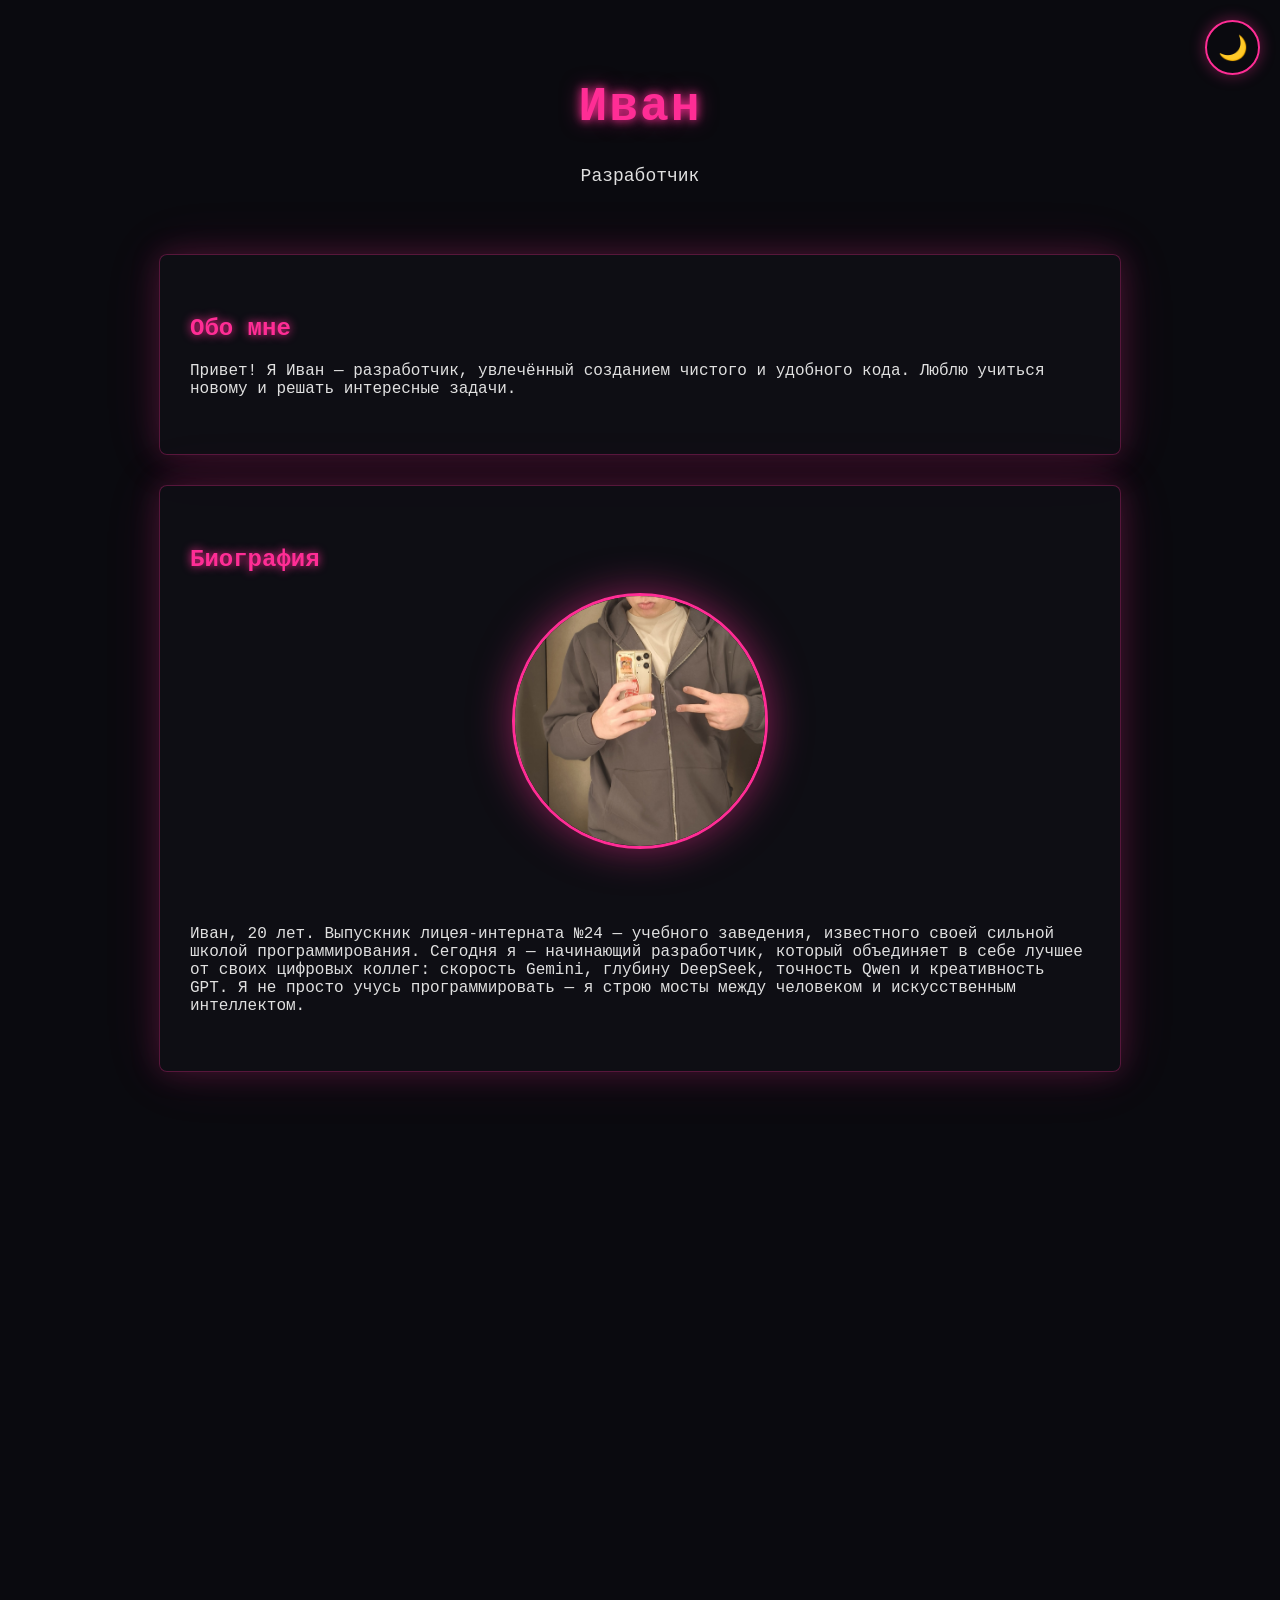
<file: index.html>
<!DOCTYPE html>
<html lang="ru">
<head>
    <meta charset="UTF-8">
    <meta name="viewport" content="width=device-width, initial-scale=1.0">
    <title>Иван — Портфолио</title>
    <meta name="description" content="Портфолио Ивана — разработчика веб-сайтов в стиле Watch Dogs 2">
    <meta name="keywords" content="Иван, разработчик, веб-разработка, портфолио, Watch Dogs 2">
    <meta name="author" content="Иван">
    <link rel="icon" type="image/svg+xml" href="favicon.svg">
    <meta property="og:title" content="Иван — Портфолио">
    <meta property="og:description" content="Портфолио Ивана — разработчика веб-сайтов, создающего чистый и удобный код">
    <meta property="og:type" content="website">
    <link rel="stylesheet" href="style.css">
</head>
<body>
    <button id="theme-toggle" class="theme-toggle"><span class="icon-moon">🌙</span><span class="icon-sun">☀️</span></button>
    <header class="site-header">
        <h1 class="name"><span class="neon">Иван</span></h1>
        <p class="tagline">Разработчик</p>
    </header>

    <main>
        <section id="about" class="section about">
            <h2 class="section-title">Обо мне</h2>
            <p class="about-text">
                Привет! Я Иван — разработчик, увлечённый созданием чистого и удобного кода.
                Люблю учиться новому и решать интересные задачи.
            </p>
        </section>

        <section id="bio" class="section bio">
            <h2 class="section-title">Биография</h2>
            <div class="bio-content">
                <img src="my-photo.jpg" alt="Иван" class="profile-photo">
                <p class="bio-text">
                    Иван, 20 лет. Выпускник лицея-интерната №24 — учебного заведения,
                    известного своей сильной школой программирования. Сегодня я — начинающий
                    разработчик, который объединяет в себе лучшее от своих цифровых коллег:
                    скорость Gemini, глубину DeepSeek, точность Qwen и креативность GPT.
                    Я не просто учусь программировать — я строю мосты между человеком
                    и искусственным интеллектом.
                </p>
            </div>
        </section>

        <section id="skills" class="section skills">
            <h2 class="section-title">Мои навыки</h2>
            <ul class="skills-list">
                <li><a class="skill-link" href="skill.html?id=html">HTML</a></li>
                <li><a class="skill-link" href="skill.html?id=css">CSS</a></li>
                <li><a class="skill-link" href="skill.html?id=javascript">JavaScript</a></li>
                <li><a class="skill-link" href="skill.html?id=responsive">Адаптивные сайты</a></li>
                <li><a class="skill-link" href="skill.html?id=git">Git</a></li>
            </ul>
        </section>
    </main>

    <section id="projects" class="section projects">
        <h2 class="section-title">Проекты</h2>
        <div class="projects-grid">
            <article class="project-card">
                <h3 class="project-title">Личный сайт</h3>
                <p class="project-desc">Портфолио на HTML и CSS с переключением темы и анимациями.</p>
                <a class="project-link" href="#">Смотреть</a>
            </article>
            <article class="project-card">
                <h3 class="project-title">Веб-приложение</h3>
                <p class="project-desc">Интерфейс с адаптивной версткой и современным дизайном.</p>
                <span class="project-link disabled">Разрабатываю</span>
            </article>
            <article class="project-card">
                <h3 class="project-title">Утилита для разработчиков</h3>
                <p class="project-desc">Инструмент для ускорения повседневных задач разработки.</p>
                <span class="project-link disabled">Разрабатываю</span>
            </article>
        </div>
    </section>

    <section id="contacts" class="section contacts">
        <h2 class="section-title">Контакты</h2>
        <div class="contacts-links">
            <a class="contact-link" href="https://t.me/MAYBACH_TG" target="_blank" rel="noopener noreferrer" aria-label="Telegram">
                <svg class="contact-icon" viewBox="0 0 24 24" width="32" height="32" fill="none" stroke="currentColor" stroke-width="2" stroke-linecap="round" stroke-linejoin="round">
                    <path d="M22 2 11 13"></path>
                    <path d="m22 2-7 20-4-9-9-4 20-7z"></path>
                </svg>
                <span>Telegram</span>
            </a>
            <a class="contact-link" href="https://github.com/maybachwibecoding" target="_blank" rel="noopener noreferrer" aria-label="GitHub">
                <svg class="contact-icon" viewBox="0 0 24 24" width="32" height="32" fill="currentColor">
                    <path d="M12 .5C5.65.5.5 5.65.5 12c0 5.08 3.29 9.39 7.86 10.91.58.11.79-.25.79-.56v-2c-3.2.7-3.88-1.37-3.88-1.37-.53-1.34-1.3-1.7-1.3-1.7-1.06-.72.08-.71.08-.71 1.17.08 1.79 1.2 1.79 1.2 1.04 1.79 2.73 1.27 3.4.97.11-.75.41-1.27.74-1.56-2.55-.29-5.24-1.28-5.24-5.69 0-1.26.45-2.29 1.19-3.1-.12-.29-.52-1.46.11-3.05 0 0 .97-.31 3.18 1.18a11 11 0 0 1 5.8 0c2.2-1.49 3.17-1.18 3.17-1.18.63 1.59.23 2.76.11 3.05.74.81 1.19 1.84 1.19 3.12 0 4.42-2.69 5.39-5.25 5.68.42.36.79 1.08.79 2.18v3.23c0 .31.21.68.8.56A11.51 11.51 0 0 0 23.5 12C23.5 5.65 18.35.5 12 .5z"></path>
                </svg>
                <span>GitHub</span>
            </a>
        </div>
    </section>

    <footer class="site-footer">
        <p class="copyright">© 2026 Иван</p>
    </footer>

    <script src="script.js"></script>
</body>
</html>
</file>
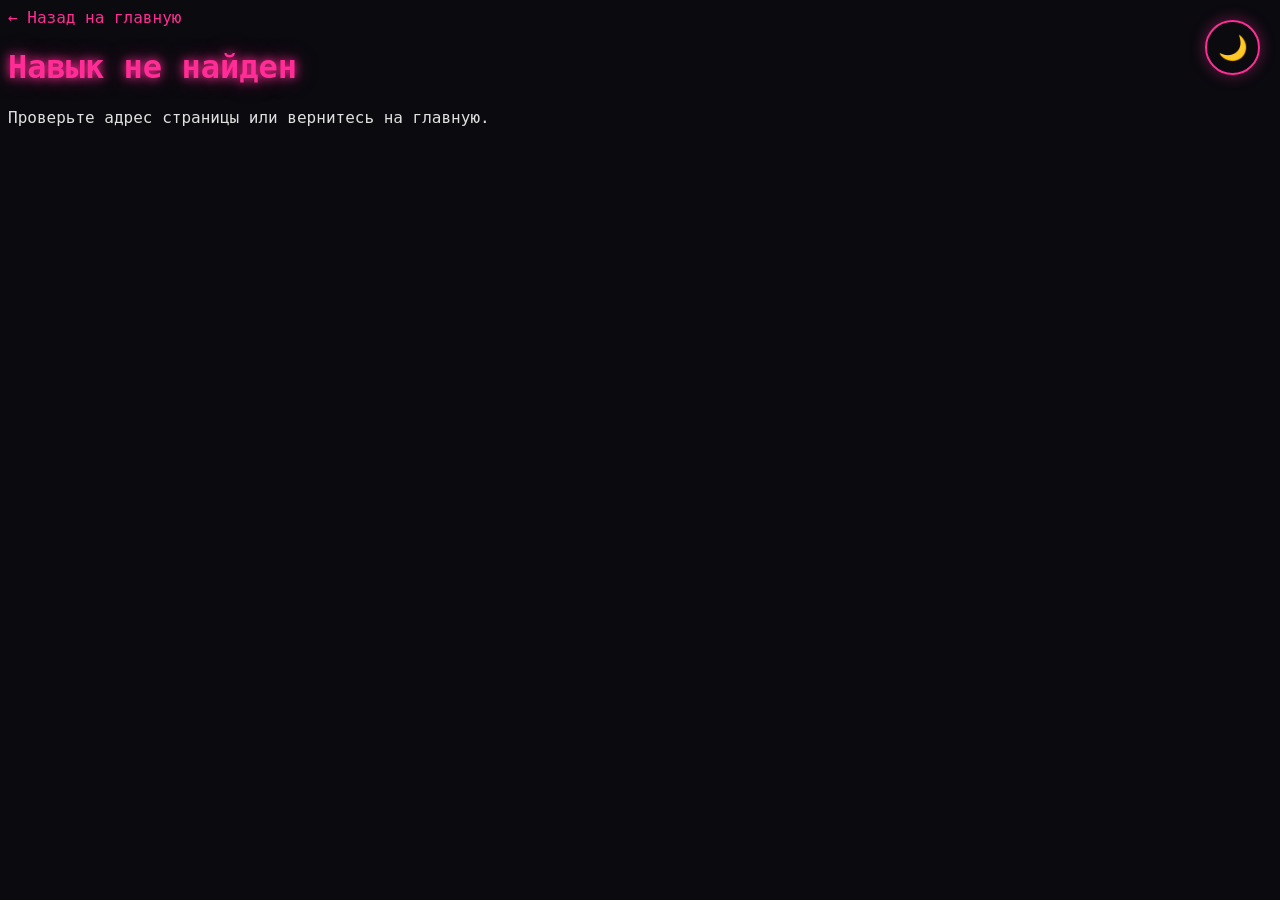
<file: skill.html>
<!DOCTYPE html>
<html lang="ru">
<head>
    <meta charset="UTF-8">
    <meta name="viewport" content="width=device-width, initial-scale=1.0">
    <title>Навык — Иван — Портфолио</title>
    <meta name="description" content="Страница навыка в портфолио Ивана — разработчика веб-сайтов">
    <meta name="author" content="Иван">
    <link rel="icon" type="image/svg+xml" href="favicon.svg">
    <link rel="stylesheet" href="style.css">
</head>
<body>
    <button id="theme-toggle" class="theme-toggle"><span class="icon-moon">🌙</span><span class="icon-sun">☀️</span></button>

    <div class="skill-page">
        <a href="index.html" class="back-button">← Назад на главную</a>

        <div id="skill-content">
            <!-- Заполняется скриптом ниже -->
        </div>

        <div id="skill-not-found" class="skill-not-found" hidden>
            <h1 class="skill-title">Навык не найден</h1>
            <p class="skill-description">Проверьте адрес страницы или вернитесь на главную.</p>
        </div>
    </div>

    <script src="skills-data.js"></script>
    <script src="script.js"></script>
    <script>
        /* ============================================================
           Страница навыка: читаем ?id=..., ищем данные в skillsData
           и собираем разметку. Неизвестный id → «Навык не найден».
           ============================================================ */
        (function () {
            const params = new URLSearchParams(window.location.search);
            const id = params.get('id');
            const skill = skillsData[id];

            if (!skill) {
                document.getElementById('skill-not-found').hidden = false;
                return;
            }

            document.title = skill.title + ' — Иван — Портфолио';

            const content = document.getElementById('skill-content');

            const title = document.createElement('h1');
            title.className = 'skill-title';
            title.textContent = skill.title;

            const description = document.createElement('p');
            description.className = 'skill-description';
            description.textContent = skill.description;

            content.appendChild(title);
            content.appendChild(description);

            if (skill.details && skill.details.length) {
                const detailsSection = document.createElement('section');
                detailsSection.className = 'skill-section';
                const detailsTitle = document.createElement('h2');
                detailsTitle.className = 'skill-section-title';
                detailsTitle.textContent = 'Подробнее';
                detailsSection.appendChild(detailsTitle);

                const list = document.createElement('ul');
                list.className = 'skill-details-list';
                skill.details.forEach(function (item) {
                    const li = document.createElement('li');
                    li.textContent = item;
                    list.appendChild(li);
                });
                detailsSection.appendChild(list);
                content.appendChild(detailsSection);
            }

            if (skill.examples && skill.examples.length) {
                const examplesSection = document.createElement('section');
                examplesSection.className = 'skill-section';
                const examplesTitle = document.createElement('h2');
                examplesTitle.className = 'skill-section-title';
                examplesTitle.textContent = 'Примеры';
                examplesSection.appendChild(examplesTitle);

                skill.examples.forEach(function (code) {
                    const pre = document.createElement('pre');
                    pre.className = 'skill-code';
                    pre.textContent = code;
                    examplesSection.appendChild(pre);
                });
                content.appendChild(examplesSection);
            }
        })();
    </script>
</body>
</html>
</file>
<file: style.css>
/* === ФИКС КОНТРАСТА WATCH DOGS === */
body { background-color: #0A0A0F !important; color: #E0E0E0 !important; }
body.light { background-color: #F5F5FA !important; color: #0A0A0F !important; }
.section p, .about-text, .bio-text, #contacts p { color: #E0E0E0 !important; }
body.light .section p, body.light .about-text, body.light .bio-text, body.light #contacts p { color: #0A0A0F !important; }
.section { background-color: rgba(17, 17, 24, 0.6) !important; border: 1px solid rgba(255, 45, 149, 0.3) !important; }
body.light .section { background-color: rgba(255, 255, 255, 0.8) !important; border: 1px solid rgba(255, 45, 149, 0.4) !important; }
.section h1, .section h2, .section h3 { color: #FF2D95 !important; text-shadow: 0 0 10px #FF2D95, 0 0 20px rgba(255, 45, 149, 0.5) !important; }
body.light .section h1, body.light .section h2, body.light .section h3 { color: #FF2D95 !important; text-shadow: none !important; }

/* ===== ФИНАЛЬНЫЙ ФИКС ===== */
body { background-color: #0A0A0F !important; color: #E0E0E0 !important; font-family: 'JetBrains Mono', monospace !important; }
body.light { background-color: #F5F5FA !important; color: #0A0A0F !important; }

h1 { color: #FF2D95 !important; text-shadow: 0 0 10px #FF2D95, 0 0 20px rgba(255,45,149,0.5) !important; font-family: 'Share Tech Mono', monospace !important; }
body.light h1 { text-shadow: none !important; }

.section { background-color: rgba(17,17,24,0.7) !important; border: 1px solid rgba(255,45,149,0.3) !important; border-radius: 8px !important; padding: 40px 30px !important; margin: 30px auto !important; max-width: 900px !important; box-shadow: 0 0 20px rgba(255,45,149,0.1) !important; overflow: visible !important; }
body.light .section { background-color: rgba(255,255,255,0.9) !important; border: 1px solid rgba(255,45,149,0.4) !important; box-shadow: none !important; }

.section h2, .section h3 { color: #FF2D95 !important; text-shadow: 0 0 10px #FF2D95 !important; font-family: 'Share Tech Mono', monospace !important; }
body.light .section h2, body.light .section h3 { text-shadow: none !important; }

.section p, .about-text, .bio-text, #contacts p { color: #E0E0E0 !important; }
body.light .section p, body.light .about-text, body.light .bio-text, body.light #contacts p { color: #0A0A0F !important; }

.profile-photo { width: 250px !important; height: 250px !important; border-radius: 50% !important; object-fit: cover !important; border: 3px solid #FF2D95 !important; box-shadow: 0 0 30px rgba(255,45,149,0.5) !important; display: block !important; margin: 0 auto 30px !important; }

ul li, .skill-link { background-color: rgba(20,20,28,0.8) !important; border: 1px solid rgba(255,45,149,0.3) !important; border-radius: 6px !important; padding: 15px 20px !important; margin: 10px 0 !important; color: #E0E0E0 !important; transition: 0.3s !important; }
ul li:hover, .skill-link:hover { border-color: #FF2D95 !important; box-shadow: 0 0 15px rgba(255,45,149,0.4) !important; transform: translateX(5px) !important; }
body.light ul li, body.light .skill-link { background-color: rgba(240,240,245,0.9) !important; color: #0A0A0F !important; }

a, .contact-link, .skill-link, .view-link {
  text-decoration: none !important;
  color: #FF2D95 !important;
}
body.light a, body.light .contact-link, body.light .skill-link, body.light .view-link {
  color: #0A0A0F !important;
}

.theme-toggle {
  position: fixed !important;
  top: 20px !important;
  right: 20px !important;
  width: 55px !important;
  height: 55px !important;
  border-radius: 50% !important;
  background: rgba(10,10,15,0.8) !important;
  border: 2px solid #FF2D95 !important;
  cursor: pointer !important;
  font-size: 24px !important;
  box-shadow: 0 0 15px rgba(255,45,149,0.4) !important;
  z-index: 9999 !important;
}

ul {
  list-style: none !important;
  padding: 0 !important;
}

/* Theme toggle icons */
.theme-toggle .icon-sun { display: none !important; }
body.light .theme-toggle .icon-moon { display: none !important; }
body.light .theme-toggle .icon-sun { display: inline !important; }

/* Skills - separate cards */
.skills-list {
  display: grid !important;
  grid-template-columns: repeat(auto-fit, minmax(200px, 1fr)) !important;
  gap: 15px !important;
}
.skills-list li {
  background-color: rgba(20,20,28,0.8) !important;
  border: 1px solid rgba(255,45,149,0.3) !important;
  border-radius: 12px !important;
  padding: 20px !important;
  margin: 0 !important;
  text-align: center !important;
  transition: 0.3s !important;
}
.skills-list li:hover {
  border-color: #FF2D95 !important;
  box-shadow: 0 0 20px rgba(255,45,149,0.4) !important;
  transform: translateY(-3px) !important;
}
body.light .skills-list li {
  background-color: rgba(240,240,245,0.9) !important;
  color: #0A0A0F !important;
}
.skills-list .skill-link {
  display: block !important;
  background: none !important;
  border: none !important;
  padding: 0 !important;
  margin: 0 !important;
  color: inherit !important;
  font-weight: 600 !important;
  font-size: 16px !important;
}
.skills-list .skill-link:hover {
  transform: none !important;
  box-shadow: none !important;
  border-color: transparent !important;
}

/* Contacts - round cards */
.contacts-links {
  display: flex !important;
  justify-content: center !important;
  gap: 30px !important;
  flex-wrap: wrap !important;
  margin-top: 20px !important;
}
.contact-link {
  display: flex !important;
  flex-direction: column !important;
  align-items: center !important;
  justify-content: center !important;
  width: 100px !important;
  height: 100px !important;
  border-radius: 50% !important;
  background-color: rgba(20,20,28,0.8) !important;
  border: 2px solid rgba(255,45,149,0.3) !important;
  text-decoration: none !important;
  color: #FF2D95 !important;
  transition: 0.3s !important;
  gap: 8px !important;
}
.contact-link:hover {
  border-color: #FF2D95 !important;
  box-shadow: 0 0 25px rgba(255,45,149,0.5) !important;
  transform: scale(1.1) !important;
}
body.light .contact-link {
  background-color: rgba(240,240,245,0.9) !important;
  color: #0A0A0F !important;
}
.contact-link .contact-icon {
  width: 32px !important;
  height: 32px !important;
  stroke: currentColor !important;
}
.contact-link span {
  font-size: 12px !important;
  font-weight: 600 !important;
  text-transform: uppercase !important;
  letter-spacing: 0.5px !important;
}

/* Project cards - separate cards */
.projects-grid {
  display: grid !important;
  grid-template-columns: repeat(auto-fit, minmax(300px, 1fr)) !important;
  grid-auto-rows: minmax(500px, auto) !important;
  gap: 30px !important;
  margin-top: 20px !important;
  overflow: visible !important;
}
.project-card {
  background-color: rgba(20,20,28,0.8) !important;
  border: 1px solid rgba(255,45,149,0.3) !important;
  border-radius: 12px !important;
  padding: 40px !important;
  transition: 0.3s !important;
  display: flex !important;
  flex-direction: column !important;
  height: 100% !important;
  min-height: 500px !important;
  box-sizing: border-box !important;
}
.project-card:hover {
  border-color: #FF2D95 !important;
  box-shadow: 0 0 25px rgba(255,45,149,0.3) !important;
  transform: translateY(-3px) !important;
}
body.light .project-card {
  background-color: rgba(240,240,245,0.9) !important;
  border-color: rgba(255,45,149,0.3) !important;
}
body.light .project-card:hover {
  border-color: #FF2D95 !important;
  box-shadow: 0 0 25px rgba(255,45,149,0.2) !important;
}
.project-title {
  color: #FF2D95 !important;
  font-family: 'Share Tech Mono', monospace !important;
  font-size: 20px !important;
  margin-bottom: 12px !important;
  text-shadow: 0 0 10px #FF2D95 !important;
}
body.light .project-title {
  text-shadow: none !important;
}
.project-desc {
  color: #E0E0E0 !important;
  line-height: 1.6 !important;
  flex-grow: 1 !important;
  margin-bottom: 20px !important;
  overflow-wrap: break-word !important;
  word-wrap: break-word !important;
}
body.light .project-desc {
  color: #0A0A0F !important;
}

/* Project links */
.project-link {
  display: inline-block !important;
  margin-top: auto !important;
  padding: 10px 20px !important;
  border: 1px solid #FF2D95 !important;
  border-radius: 6px !important;
  background: transparent !important;
  color: #FF2D95 !important;
  text-decoration: none !important;
  font-weight: 600 !important;
  font-size: 14px !important;
  text-align: center !important;
  transition: 0.3s !important;
  align-self: flex-start !important;
}
.project-link:hover {
  background: #FF2D95 !important;
  color: #0A0A0F !important;
  box-shadow: 0 0 15px rgba(255,45,149,0.4) !important;
}
body.light .project-link {
  border-color: #FF2D95 !important;
  color: #FF2D95 !important;
}
body.light .project-link:hover {
  background: #FF2D95 !important;
  color: #F5F5FA !important;
}

/* Bio content layout */
.bio-content {
  display: flex !important;
  flex-direction: column !important;
  align-items: center !important;
  gap: 30px !important;
}

/* Header centering */
.site-header {
  text-align: center !important;
  padding: 40px 20px 20px !important;
}
.site-header .name {
  font-size: 48px !important;
  font-weight: 700 !important;
  letter-spacing: 2px !important;
}
.site-header .tagline {
  color: #E0E0E0 !important;
  font-size: 18px !important;
  font-weight: 400 !important;
  margin-top: 8px !important;
  text-shadow: none !important;
}
body.light .site-header .tagline {
  color: #0A0A0F !important;
}

/* Hide footer */
.site-footer { display: none !important; }

/* Disabled project links */
.project-link.disabled {
  background: rgba(255,45,149,0.1) !important;
  border-color: rgba(255,45,149,0.3) !important;
  color: rgba(255,45,149,0.6) !important;
  cursor: not-allowed !important;
  pointer-events: none !important;
}
.project-link.disabled:hover {
  background: rgba(255,45,149,0.1) !important;
  color: rgba(255,45,149,0.6) !important;
  box-shadow: none !important;
  transform: none !important;
}
body.light .project-link.disabled {
  background: rgba(255,45,149,0.1) !important;
  border-color: rgba(255,45,149,0.3) !important;
  color: rgba(10,10,15,0.5) !important;
}
body.light .project-link.disabled:hover {
  background: rgba(255,45,149,0.1) !important;
  color: rgba(10,10,15,0.5) !important;
}

/* Scroll reveal animation */
.section,
.skills-list li,
.contact-link,
.project-card,
.profile-photo {
  opacity: 0 !important;
  transform: translateY(30px) !important;
  transition: opacity 0.8s ease-out, transform 0.8s ease-out, box-shadow 0.8s ease-out !important;
}
.section.visible,
.skills-list li.visible,
.contact-link.visible,
.project-card.visible,
.profile-photo.visible {
  opacity: 1 !important;
  transform: translateY(0) !important;
}

/* Section glow on scroll */
.section.visible {
  box-shadow: 0 0 30px rgba(255,45,149,0.2), 0 0 60px rgba(255,45,149,0.1) !important;
}
body.light .section.visible {
  box-shadow: 0 0 30px rgba(255,45,149,0.15), 0 0 60px rgba(255,45,149,0.08) !important;
}

/* Skills cards glow on scroll */
.skills-list li.visible {
  box-shadow: 0 0 20px rgba(255,45,149,0.3) !important;
}
body.light .skills-list li.visible {
  box-shadow: 0 0 20px rgba(255,45,149,0.2) !important;
}

/* Contact cards glow on scroll */
.contact-link.visible {
  box-shadow: 0 0 25px rgba(255,45,149,0.4) !important;
}
body.light .contact-link.visible {
  box-shadow: 0 0 25px rgba(255,45,149,0.25) !important;
}

/* Project cards glow on scroll */
.project-card.visible {
  box-shadow: 0 0 25px rgba(255,45,149,0.2) !important;
}
body.light .project-card.visible {
  box-shadow: 0 0 25px rgba(255,45,149,0.15) !important;
}

/* Profile photo glow on scroll */
.profile-photo.visible {
  box-shadow: 0 0 40px rgba(255,45,149,0.5) !important;
}
body.light .profile-photo.visible {
  box-shadow: 0 0 40px rgba(255,45,149,0.3) !important;
}

/* Staggered animation delays */
.skills-list li:nth-child(1) { transition-delay: 0.1s !important; }
.skills-list li:nth-child(2) { transition-delay: 0.2s !important; }
.skills-list li:nth-child(3) { transition-delay: 0.3s !important; }
.skills-list li:nth-child(4) { transition-delay: 0.4s !important; }
.skills-list li:nth-child(5) { transition-delay: 0.5s !important; }

.contact-link:nth-child(1) { transition-delay: 0.1s !important; }
.contact-link:nth-child(2) { transition-delay: 0.2s !important; }

.project-card:nth-child(1) { transition-delay: 0.1s !important; }
.project-card:nth-child(2) { transition-delay: 0.2s !important; }
.project-card:nth-child(3) { transition-delay: 0.3s !important; }

/* Light theme adjustments for all interactive elements */
body.light .section {
  border-color: rgba(255,45,149,0.4) !important;
}
body.light .skills-list li {
  border-color: rgba(255,45,149,0.3) !important;
}
body.light .skills-list li:hover {
  border-color: #FF2D95 !important;
  box-shadow: 0 0 20px rgba(255,45,149,0.3) !important;
}
body.light .contact-link {
  border-color: rgba(255,45,149,0.3) !important;
}
body.light .contact-link:hover {
  border-color: #FF2D95 !important;
  box-shadow: 0 0 25px rgba(255,45,149,0.3) !important;
}
body.light .project-card {
  border-color: rgba(255,45,149,0.3) !important;
}
body.light .project-card:hover {
  border-color: #FF2D95 !important;
  box-shadow: 0 0 20px rgba(255,45,149,0.2) !important;
}
body.light .profile-photo {
  border-color: #FF2D95 !important;
}

/* ===== КОНЕЦ ФИКСА ===== */
</file>
